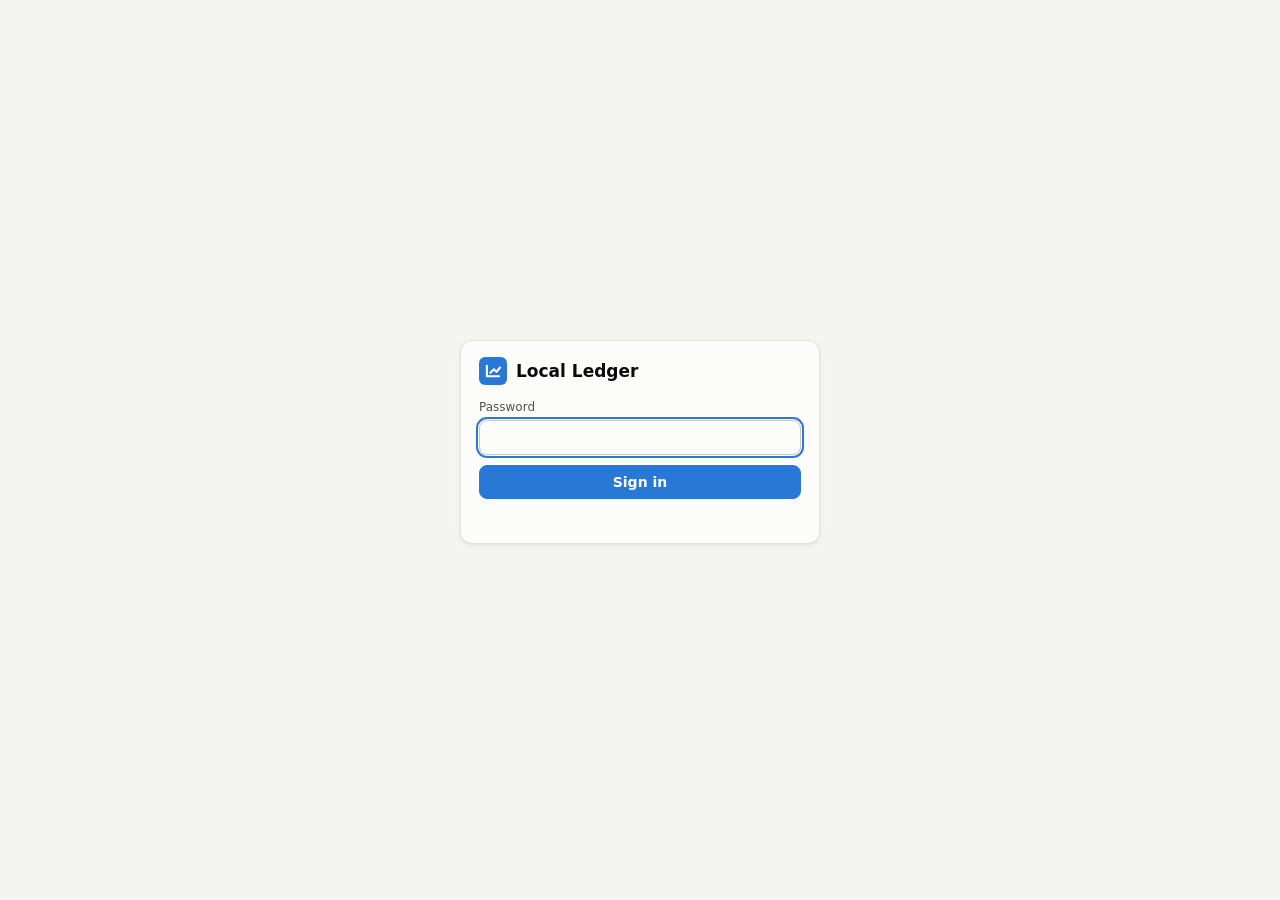
<file: static/login.html>
<!doctype html>
<html lang="en">
<head>
  <meta charset="utf-8">
  <meta name="viewport" content="width=device-width, initial-scale=1">
  <title>Sign in · Local Ledger</title>
  <link rel="stylesheet" href="/static/style.css?v=19">
  <style>
    body { display: grid; place-items: center; min-height: 100vh; grid-template-columns: 1fr; padding: 16px; }
    .box { width: min(360px, 100%); }
    .box .brand { padding: 0 0 14px; font-size: 17px; }
    .box input { width: 100%; }
    .box .btn { width: 100%; margin-top: 10px; }
  </style>
</head>
<body>
  <form class="card box" id="f">
    <div class="brand">
      <svg viewBox="0 0 32 32" width="28" height="28" aria-hidden="true"><rect width="32" height="32" rx="7" fill="var(--series-1)"/><path d="M9 22V10m0 12h14M13 18l4-4 3 3 4-5" stroke="white" stroke-width="2.4" fill="none" stroke-linecap="round" stroke-linejoin="round"/></svg>
      <span>Local Ledger</span>
    </div>
    <label class="f">Password
      <input type="password" id="pw" autocomplete="current-password" autofocus required>
    </label>
    <button class="btn primary" type="submit">Sign in</button>
    <p class="small" id="msg" role="alert" style="color:var(--critical);margin:10px 0 0;min-height:18px"></p>
  </form>
  <script>
    document.getElementById("f").addEventListener("submit", async (e) => {
      e.preventDefault();
      const msg = document.getElementById("msg"); msg.textContent = "";
      try {
        const r = await fetch("/api/login", { method: "POST", headers: { "Content-Type": "application/json" }, body: JSON.stringify({ password: document.getElementById("pw").value }) });
        if (r.ok) { location.href = "/"; return; }
        msg.textContent = (await r.json()).detail || "Could not sign in.";
      } catch { msg.textContent = "The server did not answer."; }
    });
  </script>
</body>
</html>
</file>
<file: static/style.css>
/* Local Ledger - layout: sidebar on wide screens, top bar + bottom tabs on phones. */
:root {
  color-scheme: light;
  --bg: #f4f4f1; --surface: #fcfcfb; --surface-2: #f0efec; --border: #e2e1dc; --border-strong: #c9c8c1;
  --text: #0b0b0b; --text-2: #52514e; --muted: #7d7c74;
  --accent: #2a78d6; --accent-ink: #ffffff; --accent-soft: #e3eefb;
  --series-1: #2a78d6; --series-2: #eb6834;
  --pos: #006300; --neg: #0b0b0b;
  --good: #0ca30c; --warning: #fab219; --critical: #d03b3b;
  --warn-bg: #fff6e0; --warn-ink: #6b4a00; --bad-bg: #fde8e8; --bad-ink: #8c1d1d; --ok-bg: #e6f5e6; --ok-ink: #0a5a0a;
  --grid: #e7e6e1; --shadow: 0 1px 2px rgba(0,0,0,.05), 0 2px 8px rgba(0,0,0,.04);
  --radius: 12px; --side-w: 228px;
  --font: Inter, ui-sans-serif, system-ui, -apple-system, "Segoe UI", Roboto, sans-serif;
  --mono: ui-monospace, "SF Mono", Menlo, Consolas, monospace;
}
@media (prefers-color-scheme: dark) {
  :root:not([data-theme="light"]) {
    color-scheme: dark;
    --bg: #121211; --surface: #1a1a19; --surface-2: #232321; --border: #2f2f2c; --border-strong: #45453f;
    --text: #f0efec; --text-2: #c3c2b7; --muted: #8f8e85;
    --accent: #3987e5; --accent-ink: #ffffff; --accent-soft: #1d2e44;
    --series-1: #3987e5; --series-2: #d95926;
    --pos: #5cc85c; --neg: #f0efec;
    --warn-bg: #3a2f12; --warn-ink: #f5d27a; --bad-bg: #3d1c1c; --bad-ink: #f3a3a3; --ok-bg: #173117; --ok-ink: #9be09b;
    --grid: #2b2b28; --shadow: none;
  }
}
:root[data-theme="dark"] {
  color-scheme: dark;
  --bg: #121211; --surface: #1a1a19; --surface-2: #232321; --border: #2f2f2c; --border-strong: #45453f;
  --text: #f0efec; --text-2: #c3c2b7; --muted: #8f8e85;
  --accent: #3987e5; --accent-ink: #ffffff; --accent-soft: #1d2e44;
  --series-1: #3987e5; --series-2: #d95926;
  --pos: #5cc85c; --neg: #f0efec;
  --warn-bg: #3a2f12; --warn-ink: #f5d27a; --bad-bg: #3d1c1c; --bad-ink: #f3a3a3; --ok-bg: #173117; --ok-ink: #9be09b;
  --grid: #2b2b28; --shadow: none;
}

* { box-sizing: border-box; }
html, body { margin: 0; }
body { background: var(--bg); color: var(--text); font: 14px/1.45 var(--font); -webkit-font-smoothing: antialiased;
  display: grid; grid-template-columns: var(--side-w) minmax(0, 1fr); min-height: 100vh; }
a { color: var(--accent); }
h1 { font-size: 22px; margin: 0 0 4px; letter-spacing: -.015em; font-weight: 650; }
h2 { font-size: 15px; margin: 0 0 10px; font-weight: 620; }
h3 { font-size: 12px; margin: 16px 0 6px; color: var(--text-2); text-transform: uppercase; letter-spacing: .05em; font-weight: 600; }
p { margin: 0 0 8px; }
.sub { color: var(--text-2); margin-bottom: 18px; max-width: 760px; }
.muted { color: var(--muted); }
.small { font-size: 12px; }
.num { font-variant-numeric: tabular-nums; text-align: right; white-space: nowrap; }
.pos { color: var(--pos); }
code, .mono { font-family: var(--mono); font-size: 12px; }

/* ---- navigation: sidebar (wide) ---- */
.top { position: sticky; top: 0; height: 100vh; display: flex; flex-direction: column; gap: 6px; padding: 16px 10px 12px;
  background: var(--surface); border-right: 1px solid var(--border); z-index: 10; overflow-y: auto; }
.brand { display: flex; align-items: center; gap: 9px; font-weight: 650; font-size: 15px; white-space: nowrap; padding: 2px 8px 10px; }
.nav { display: flex; flex-direction: column; gap: 1px; flex: 1; }
.nav .group { font-size: 11px; text-transform: uppercase; letter-spacing: .07em; color: var(--muted); padding: 14px 10px 4px; font-weight: 600; }
.nav button, .sheet button.item { display: flex; align-items: center; gap: 10px; width: 100%; background: none; border: 0; padding: 8px 10px;
  color: var(--text-2); font: inherit; cursor: pointer; border-radius: 8px; text-align: left; white-space: nowrap; }
.nav button:hover, .sheet button.item:hover { background: var(--surface-2); color: var(--text); }
.nav button[aria-selected="true"] { background: var(--accent-soft); color: var(--text); font-weight: 600; }
.nav button[aria-selected="true"] svg { color: var(--accent); }
.nav svg, .bottom svg, .sheet svg { width: 18px; height: 18px; flex: none; fill: none; stroke: currentColor; stroke-width: 1.7;
  stroke-linecap: round; stroke-linejoin: round; }
.nav .count, .sheet .count { margin-left: auto; font-size: 11px; font-weight: 600; min-width: 20px; text-align: center; padding: 1px 6px;
  border-radius: 99px; background: var(--surface-2); color: var(--text-2); border: 1px solid var(--border); }
.nav .count.warn, .sheet .count.warn, .bottom .count.warn { background: var(--warn-bg); color: var(--warn-ink); border-color: transparent; }
.util { display: flex; flex-direction: column; gap: 8px; padding: 10px 4px 0; border-top: 1px solid var(--border); }
.pill { border: 1px solid var(--border); background: var(--surface-2); color: var(--text-2); border-radius: 99px;
  padding: 6px 10px 6px 24px; font: 12px var(--font); cursor: pointer; position: relative; white-space: nowrap; text-align: left;
  max-width: 100%; overflow: hidden; text-overflow: ellipsis; }
.pill::before { content: ""; position: absolute; left: 10px; top: 50%; width: 8px; height: 8px; margin-top: -4px;
  border-radius: 50%; background: var(--muted); }
.pill.ok::before { background: var(--good); }
.pill.bad::before { background: var(--critical); }
.pill.idle::before { background: var(--warning); }
#hide-btn[aria-pressed="true"] { background: var(--accent-soft); border-color: var(--accent); }
.amounts-hidden input.amount:not(:focus) { filter: blur(5px); }

main { width: 100%; max-width: 1220px; margin: 0 auto; padding: 26px 28px 70px; outline: none; min-width: 0; }
.bottom, .sheet, .scrim { display: none; }

/* ---- cards & layout ---- */
.card { background: var(--surface); border: 1px solid var(--border); border-radius: var(--radius); padding: 16px 18px;
  box-shadow: var(--shadow); margin-bottom: 16px; min-width: 0; }
.grid { display: grid; gap: 16px; }
.g2 { grid-template-columns: repeat(2, minmax(0, 1fr)); }
.g3 { grid-template-columns: repeat(3, minmax(0, 1fr)); }
.split { display: grid; grid-template-columns: minmax(0, 1.1fr) minmax(0, 1fr); gap: 16px; align-items: start; }
.row { display: flex; gap: 8px; align-items: center; flex-wrap: wrap; }
.row.end { justify-content: flex-end; }
.spacer { flex: 1; }
.stack > * + * { margin-top: 10px; }
.head { display: flex; gap: 12px; align-items: flex-end; flex-wrap: wrap; margin-bottom: 14px; }
.head > div:first-child { flex: 1; min-width: 220px; }
.head .sub { margin-bottom: 0; }

/* ---- overview ---- */
.kpis { display: grid; grid-template-columns: repeat(auto-fit, minmax(170px, 1fr)); gap: 12px; margin-bottom: 16px; }
.kpi { background: var(--surface); border: 1px solid var(--border); border-radius: var(--radius); padding: 13px 16px; box-shadow: var(--shadow); min-width: 0; }
.kpi .label { color: var(--text-2); font-size: 12px; }
.kpi .value { font-size: 24px; font-weight: 650; letter-spacing: -.02em; margin-top: 2px; overflow-wrap: anywhere; }
.kpi .hint { font-size: 12px; color: var(--muted); }
.kpi.link { cursor: pointer; }
.kpi.link:hover { border-color: var(--border-strong); }
.todo { list-style: none; margin: 0; padding: 0; }
.todo li { display: flex; align-items: center; gap: 10px; padding: 9px 2px; border-top: 1px solid var(--border); }
.todo li:first-child { border-top: 0; }
.todo .n { min-width: 34px; text-align: center; font-weight: 650; font-variant-numeric: tabular-nums; padding: 2px 7px; border-radius: 8px;
  background: var(--surface-2); }
.todo .n.warn { background: var(--warn-bg); color: var(--warn-ink); }
.todo .n.bad { background: var(--bad-bg); color: var(--bad-ink); }
.todo .t { flex: 1; min-width: 0; }
.todo .t small { display: block; color: var(--muted); font-size: 12px; }
.accts { display: grid; grid-template-columns: repeat(auto-fit, minmax(190px, 1fr)); gap: 12px; }
.acct { border: 1px solid var(--border); border-radius: 10px; padding: 11px 13px; background: var(--surface); min-width: 0; }
.acct .name { font-weight: 600; display: flex; gap: 6px; align-items: center; }
.acct .bal { font-size: 19px; font-weight: 650; letter-spacing: -.01em; margin-top: 3px; }
.acct .when { font-size: 12px; color: var(--muted); }

/* ---- forms ---- */
input, select, textarea, button { font: inherit; color: inherit; }
input[type=text], input[type=number], input[type=date], input[type=time], input[type=url], input[type=email], input[type=password],
input:not([type]), select, textarea {
  background: var(--surface); border: 1px solid var(--border-strong); border-radius: 8px; padding: 6px 9px; min-width: 0; min-height: 34px; }
input:focus-visible, select:focus-visible, textarea:focus-visible, button:focus-visible { outline: 2px solid var(--accent); outline-offset: 1px; }
textarea { width: 100%; font-family: var(--mono); font-size: 12.5px; line-height: 1.5; }
label.f { display: flex; flex-direction: column; gap: 4px; font-size: 12px; color: var(--text-2); }
label.f > input, label.f > select { color: var(--text); font-size: 14px; }
.form { display: grid; grid-template-columns: repeat(auto-fill, minmax(200px, 1fr)); gap: 10px 12px; }
label.chk { display: inline-flex; align-items: center; gap: 6px; cursor: pointer; }
.btn { border: 1px solid var(--border-strong); background: var(--surface); border-radius: 8px; padding: 6px 12px; cursor: pointer;
  white-space: nowrap; min-height: 34px; }
.btn:hover { background: var(--surface-2); }
.btn.primary { background: var(--accent); color: var(--accent-ink); border-color: var(--accent); font-weight: 550; }
.btn.primary:hover { filter: brightness(1.06); }
.btn.danger { color: var(--critical); }
.btn.ghost { border-color: transparent; background: none; }
.btn.sm { padding: 3px 8px; font-size: 12px; min-height: 26px; }
.btn:disabled { opacity: .55; cursor: default; }
.chips { display: flex; flex-wrap: wrap; gap: 6px; }
.chip { border: 1px solid var(--border-strong); background: var(--surface); border-radius: 99px; padding: 4px 11px; cursor: pointer; font-size: 12.5px; }
.chip:hover, .chip.on { background: var(--accent-soft); border-color: var(--accent); }
.filters { display: grid; grid-template-columns: minmax(160px, 1.4fr) repeat(auto-fit, minmax(140px, 1fr)); gap: 8px; }
.menu { position: relative; display: inline-block; }
.menu > summary { list-style: none; }
.menu > summary::-webkit-details-marker { display: none; }
.menu .pop { position: absolute; right: 0; top: calc(100% + 4px); z-index: 20; width: min(340px, 86vw); background: var(--surface);
  border: 1px solid var(--border-strong); border-radius: 10px; box-shadow: 0 8px 28px rgba(0,0,0,.16); padding: 6px; }
.menu .pop button { display: block; width: 100%; text-align: left; background: none; border: 0; padding: 8px 10px; border-radius: 7px; cursor: pointer; white-space: normal; }
.menu .pop button:hover { background: var(--surface-2); }
.menu .pop small { display: block; color: var(--muted); font-size: 12px; }
.seg { display: flex; flex-wrap: wrap; gap: 4px; margin-bottom: 16px; padding: 4px; background: var(--surface-2); border-radius: 10px; width: fit-content; max-width: 100%; }
.seg button { border: 0; background: none; padding: 6px 12px; border-radius: 7px; cursor: pointer; color: var(--text-2); white-space: nowrap; }
.seg button[aria-selected="true"] { background: var(--surface); color: var(--text); font-weight: 600; box-shadow: var(--shadow); }

/* ---- tables ---- */
.tablewrap { overflow-x: auto; border: 1px solid var(--border); border-radius: 10px; }
table { border-collapse: collapse; width: 100%; }
th, td { padding: 8px 10px; border-bottom: 1px solid var(--border); text-align: left; vertical-align: top; }
th { font-size: 12px; font-weight: 600; color: var(--text-2); background: var(--surface-2); position: sticky; top: 0; white-space: nowrap; }
tbody tr:last-child td { border-bottom: 0; }
tbody tr:hover { background: color-mix(in srgb, var(--surface-2) 60%, transparent); }
td select { padding: 3px 6px; font-size: 13px; max-width: 230px; min-height: 30px; }
td.desc, .desc { color: var(--text-2); font-size: 12.5px; overflow-wrap: anywhere; }
td.desc { max-width: 380px; }
td.t-main { font-weight: 550; overflow-wrap: anywhere; }
td.t-main .desc { font-weight: 400; }
td.row { display: table-cell; white-space: nowrap; }
td.row > * + * { margin-left: 6px; }
tr.dup td { opacity: .5; }
tr.click { cursor: pointer; }
tr.sel td { background: var(--accent-soft); }

/* ---- badges & notices ---- */
.badge { display: inline-block; font-size: 11px; font-weight: 600; padding: 1px 7px; border-radius: 99px;
  background: var(--surface-2); color: var(--text-2); border: 1px solid var(--border); white-space: nowrap; }
.badge.ok { background: var(--ok-bg); color: var(--ok-ink); border-color: transparent; }
.badge.warn { background: var(--warn-bg); color: var(--warn-ink); border-color: transparent; }
.badge.bad { background: var(--bad-bg); color: var(--bad-ink); border-color: transparent; }
.badge.info { background: var(--accent-soft); color: var(--accent); border-color: transparent; }
.notice { border-radius: 10px; padding: 9px 12px; margin: 8px 0; font-size: 13px; display: flex; gap: 8px; }
.notice.warn { background: var(--warn-bg); color: var(--warn-ink); }
.notice.bad { background: var(--bad-bg); color: var(--bad-ink); }
.notice.ok { background: var(--ok-bg); color: var(--ok-ink); }
.notice.info { background: var(--accent-soft); color: var(--text); }
.notice ul { margin: 0; padding-left: 18px; }
.empty { color: var(--muted); padding: 22px; text-align: center; }

/* ---- dropzone ---- */
.drop { display: block; width: 100%; border: 1.5px dashed var(--border-strong); border-radius: var(--radius); padding: 26px 16px; text-align: center;
  background: var(--surface); cursor: pointer; transition: background .15s, border-color .15s; }
.drop:hover, .drop.over { border-color: var(--accent); background: var(--accent-soft); }
.drop strong { display: block; font-size: 15px; margin-bottom: 4px; }
.drop input { display: none; }

/* ---- progress ---- */
.spin { display: inline-block; width: 14px; height: 14px; border: 2px solid var(--border-strong); border-top-color: var(--accent);
  border-radius: 50%; animation: spin .8s linear infinite; vertical-align: -2px; }
@keyframes spin { to { transform: rotate(360deg); } }
.working { display: flex; gap: 10px; align-items: center; padding: 14px; color: var(--text-2); }

/* ---- receipts ---- */
.thumb { width: 40px; height: 40px; object-fit: cover; border-radius: 6px; border: 1px solid var(--border); background: var(--surface-2); display: block; }
.docview { width: 100%; max-height: 640px; object-fit: contain; border-radius: 8px; border: 1px solid var(--border); background: var(--surface-2); }
iframe.docview { height: 640px; }

/* ---- charts ---- */
.chart { width: 100%; height: auto; display: block; overflow: visible; }
.chart text { fill: var(--text-2); font: 11px var(--font); }
.chart .grid line { stroke: var(--grid); }
.chart .axis { stroke: var(--border-strong); }
.legend { display: flex; gap: 14px; font-size: 12px; color: var(--text-2); margin-bottom: 6px; }
.legend i { display: inline-block; width: 10px; height: 10px; border-radius: 3px; margin-right: 5px; vertical-align: -1px; }
.tip { position: fixed; z-index: 50; pointer-events: none; background: var(--surface); color: var(--text); border: 1px solid var(--border-strong);
  border-radius: 8px; padding: 8px 10px; font-size: 12px; box-shadow: 0 4px 16px rgba(0,0,0,.15); min-width: 140px; }
.tip b { display: block; margin-bottom: 3px; }
.tip .r { display: flex; justify-content: space-between; gap: 14px; font-variant-numeric: tabular-nums; }
details.tv summary { cursor: pointer; color: var(--muted); font-size: 12px; margin-top: 8px; }

/* ---- assistant ---- */
.chat { display: flex; flex-direction: column; height: calc(100vh - 150px); min-height: 420px; }
.msgs { flex: 1; overflow-y: auto; padding: 4px 2px 12px; }
.msg { max-width: 860px; margin: 0 0 14px; }
.msg.user { margin-left: auto; background: var(--accent-soft); border-radius: 12px 12px 4px 12px; padding: 9px 13px; width: fit-content; max-width: 80%; }
.msg.assistant { background: var(--surface); border: 1px solid var(--border); border-radius: 12px 12px 12px 4px; padding: 11px 14px; }
.msg.assistant table { margin: 8px 0; font-size: 13px; width: auto; }
.msg.assistant th, .msg.assistant td { padding: 4px 9px; border: 1px solid var(--border); }
.msg pre { background: var(--surface-2); padding: 8px; border-radius: 6px; overflow-x: auto; }
.msg ul, .msg ol { padding-left: 20px; margin: 4px 0; }
.steps { margin: 0 0 8px; font-size: 12px; color: var(--muted); }
.steps div { padding: 1px 0; overflow-wrap: anywhere; }
.composer { display: flex; gap: 8px; padding-top: 10px; border-top: 1px solid var(--border); }
.composer textarea { font-family: var(--font); font-size: 14px; resize: none; height: 46px; }
.file-link { display: inline-flex; align-items: center; gap: 6px; margin: 4px 6px 0 0; padding: 6px 10px; border-radius: 8px;
  background: var(--ok-bg); color: var(--ok-ink); text-decoration: none; font-weight: 550; font-size: 13px; }

#toast { position: fixed; bottom: 18px; left: 50%; transform: translateX(-50%); z-index: 60; display: flex; flex-direction: column; gap: 6px; align-items: center; }
#toast div { background: var(--text); color: var(--bg); padding: 9px 14px; border-radius: 8px; font-size: 13px; box-shadow: 0 4px 16px rgba(0,0,0,.2); max-width: min(560px, 92vw); }
#toast div.err { background: var(--critical); color: #fff; }

@media (max-width: 1100px) { .g3 { grid-template-columns: repeat(2, minmax(0, 1fr)); } }

/* ---- phones and narrow windows: top bar, bottom tabs, tables become cards ---- */
@media (max-width: 900px) {
  body { display: block; }
  .top { position: sticky; height: auto; flex-direction: row; align-items: center; gap: 8px; padding: 8px 12px; border-right: 0;
    border-bottom: 1px solid var(--border); overflow: visible; }
  .brand { padding: 0; }
  .brand span { display: none; }
  .nav { display: none; }
  .util { flex-direction: row-reverse; border-top: 0; padding: 0; margin-left: auto; min-width: 0; align-items: center; }
  .pill { max-width: 46vw; }
  main { padding: 16px 12px 96px; }
  .g2, .g3, .split { grid-template-columns: 1fr; }
  .card { padding: 14px; }
  h1 { font-size: 20px; }

  .bottom { display: grid; grid-template-columns: repeat(5, 1fr); position: fixed; left: 0; right: 0; bottom: 0; z-index: 30;
    background: var(--surface); border-top: 1px solid var(--border); padding: 4px 4px calc(4px + env(safe-area-inset-bottom)); }
  .bottom button { position: relative; display: flex; flex-direction: column; align-items: center; gap: 2px; background: none; border: 0;
    padding: 6px 2px; font-size: 11px; color: var(--text-2); cursor: pointer; border-radius: 8px; }
  .bottom button[aria-selected="true"] { color: var(--accent); font-weight: 600; }
  .bottom svg { width: 21px; height: 21px; }
  .bottom .count { position: absolute; top: 2px; left: 50%; margin-left: 6px; font-size: 10px; font-weight: 700; padding: 0 5px; border-radius: 99px;
    background: var(--surface-2); border: 1px solid var(--border); }
  .scrim.open { display: block; position: fixed; inset: 0; z-index: 40; background: rgba(0,0,0,.35); }
  .sheet.open { display: block; position: fixed; left: 0; right: 0; bottom: 0; z-index: 41; background: var(--surface);
    border-radius: 16px 16px 0 0; padding: 10px 10px calc(14px + env(safe-area-inset-bottom)); max-height: 80vh; overflow-y: auto;
    box-shadow: 0 -8px 30px rgba(0,0,0,.2); }
  .sheet .group { font-size: 11px; text-transform: uppercase; letter-spacing: .07em; color: var(--muted); padding: 10px 10px 2px; font-weight: 600; }
  .sheet button.item { padding: 11px 10px; font-size: 15px; }
  .sheet button.item[aria-selected="true"] { background: var(--accent-soft); color: var(--text); font-weight: 600; }
  #toast { bottom: 76px; }
  .chat { height: calc(100dvh - 210px); }
  .filters { grid-template-columns: 1fr 1fr; }
  .filters > :first-child { grid-column: 1 / -1; }
  .seg { width: auto; }

  /* a table row becomes a card: the main cell is the title, the amount sits beside it, the rest are "label  value" lines */
  .tablewrap.rsp { border: 0; overflow: visible; border-radius: 0; }
  .rsp table, .rsp tbody { display: block; width: 100%; }
  .rsp thead { display: none; }
  .rsp tr { display: grid; grid-template-columns: minmax(0, 1fr) auto; gap: 3px 12px; padding: 10px 12px; margin-bottom: 8px;
    border: 1px solid var(--border); border-radius: 10px; background: var(--surface); }
  .rsp tr.sel { border-color: var(--accent); }
  .rsp td { display: flex; gap: 10px; justify-content: space-between; align-items: baseline; grid-column: 1 / -1; padding: 0; border: 0;
    max-width: none; min-width: 0; text-align: left; white-space: normal; }
  .rsp td { overflow-wrap: anywhere; }
  .rsp td.row { display: flex; white-space: normal; }
  .rsp td.row > * + * { margin-left: 0; }
  .rsp td > input, .rsp td > select { flex: 1; min-width: 0; }
  .rsp td::before { content: attr(data-label); color: var(--muted); font-size: 12px; flex: none; }
  .rsp td:not([data-label])::before, .rsp td[data-label=""]::before, .rsp td.t-main::before, .rsp td.t-amt::before { content: none; }
  .rsp td:empty { display: none; }
  .rsp td.t-main { display: block; grid-column: 1; grid-row: 1; }
  .rsp td.t-amt { display: block; grid-column: 2; grid-row: 1; text-align: right; }
  .rsp td.t-hide { display: none; }
  .rsp td.t-wide { display: block; }
  .rsp td.t-wide::before { display: block; margin-bottom: 2px; }
  .rsp td.t-act { justify-content: flex-end; }
  .rsp td select { max-width: 62vw; }
  .rsp td.num { font-size: 13px; }
  .rsp tr.sel td { background: none; }

  /* transactions: payee + amount / date + account / category + actions */
  .rsp.tx td::before { content: none; }
  .rsp.tx td:nth-child(1) { grid-column: 1; grid-row: 2; justify-content: flex-start; color: var(--muted); font-size: 12px; }
  .rsp.tx td:nth-child(3) { grid-column: 2; grid-row: 2; justify-content: flex-end; }
  .rsp.tx td:nth-child(5) { grid-column: 1; grid-row: 3; margin-top: 4px; }
  .rsp.tx td:nth-child(5) select { max-width: none; width: 100%; }
  .rsp.tx td:nth-child(6) { grid-column: 2; grid-row: 3; margin-top: 4px; align-items: center; }
}
</file>
